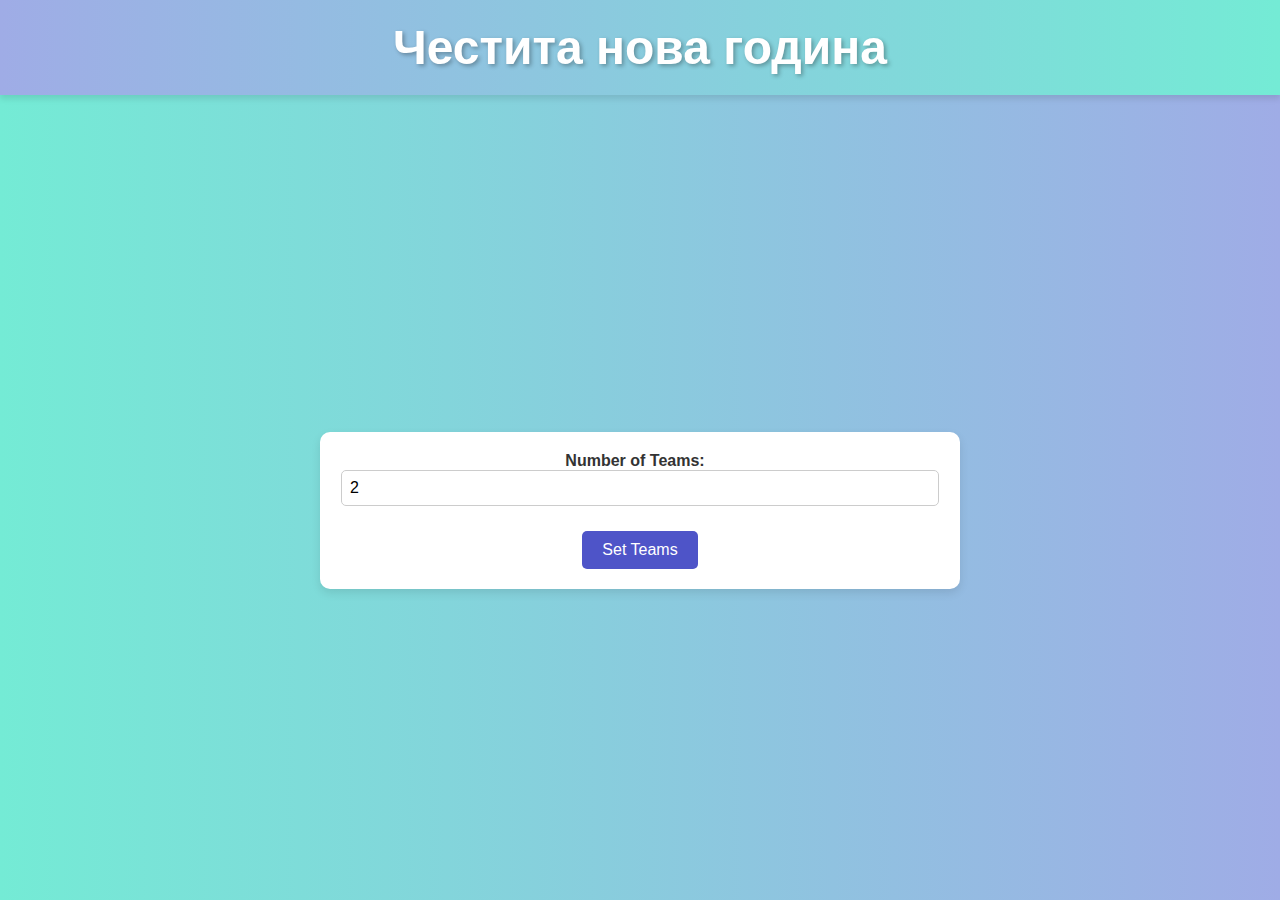
<file: index.html>
<!DOCTYPE html>
<html lang="en">
<head>
    <meta charset="UTF-8">
    <meta name="viewport" content="width=device-width, initial-scale=1.0">
    <title>Най-добрата игра</title>
    <link rel="stylesheet" href="styles.css">
</head>
<body>
    <header>
        <h1>Честита нова година</h1>
    </header>
    
    <div class="container">
        <!-- Setup Teams Section -->
        <div id="setup-teams">
            <label for="team-count">Number of Teams:</label>
            <input type="number" id="team-count" min="1" max="10" value="2">
            <button id="set-teams">Set Teams</button>
        </div>
        <div id="team-forms"></div>
        <div id="team-names" class="hidden"></div>

        <!-- Word Input Section -->
        <div id="word-input-section" class="hidden">
            <div id="current-player"></div>
            <form id="word-input-form">
                <label>Animal: <input type="text" id="animal"></label><br>
                <label>Profession: <input type="text" id="profession"></label><br>
                <label>Famous Person: <input type="text" id="famousPerson"></label><br>
                <label>Object: <input type="text" id="object"></label><br>
                <button type="submit">Submit</button>
            </form>
        </div>

        <!-- Continue Button -->
        <div id="continue-section" class="hidden">
            <button id="continue">Continue</button>
        </div>
    </div>
    <script src="script.js"></script>
</body>
</html>
</file>
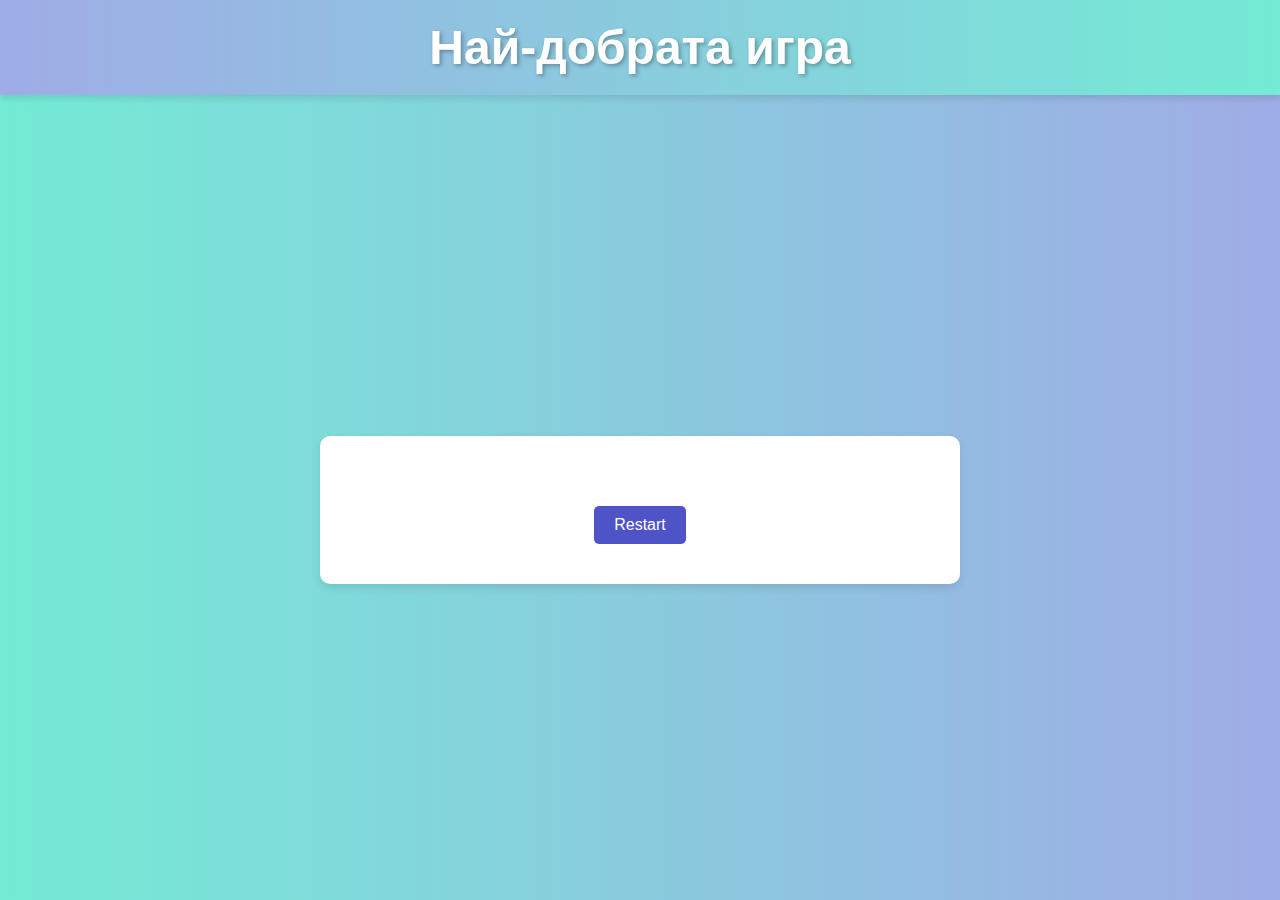
<file: game.html>
<!DOCTYPE html>
<html lang="en">
<head>
    <meta charset="UTF-8">
    <meta name="viewport" content="width=device-width, initial-scale=1.0">
    <title>Game</title>
    <link rel="stylesheet" href="styles.css">
</head>
<body>
    <header>
        <h1>Най-добрата игра</h1>
    </header>
    <div class="container">
        <div id="round-section">
            <p>Round: <span id="current-round">1</span></p>
            <p id="turn-info"></p>
            <p>Time left: <span id="timer">60</span>s</p>
            <div id="current-word"></div>
            <button id="correct">Correct</button>
            <button id="skip">Skip</button>
            <button id="start-next-team" class="hidden">Start Next Team</button>
        </div>
        <div id="results" class="hidden">
            <div id="scores"></div>
            <button id="restart">Restart</button>
        </div>
    </div>
    <script src="game.js"></script>
</body>
</html>
</file>
<file: styles.css>
/* Общи стилове */
body {
    font-family: 'Arial', sans-serif;
    background: linear-gradient(to right, #74ebd5, #9face6);
    color: #333;
    margin: 0;
    padding: 0;
    display: flex;
    justify-content: center;
    align-items: center;
    min-height: 100vh;
}

/* Контейнер */
.container {
    background: #ffffff;
    border-radius: 10px;
    box-shadow: 0 4px 10px rgba(0, 0, 0, 0.1);
    max-width: 600px;
    width: 100%;
    padding: 20px;
    text-align: center;
    overflow: hidden;
}

/* Общи стилове */
body {
    font-family: 'Arial', sans-serif;
    background: linear-gradient(to right, #74ebd5, #9face6);
    color: #333;
    margin: 0;
    padding: 0;
    display: flex;
    flex-direction: column;
    align-items: center;
}

/* Центриране на заглавието */
header {
    text-align: center;
    width: 100%;
    margin: 0;
    padding: 20px 0;
    background: linear-gradient(to right, #9face6, #74ebd5);
    color: white;
    box-shadow: 0px 4px 6px rgba(0, 0, 0, 0.1);
    z-index: 1;
    position: fixed;
    top: 0;
}

h1 {
    font-size: 3rem;
    margin: 0;
    text-shadow: 2px 2px 4px rgba(0, 0, 0, 0.3);
}

/* Контейнер за останалото съдържание */
.container {
    margin-top: 120px; /* Добавено разстояние, за да бъде под заглавието */
    background: #ffffff;
    border-radius: 10px;
    box-shadow: 0 4px 10px rgba(0, 0, 0, 0.1);
    max-width: 600px;
    width: 100%;
    padding: 20px;
    text-align: center;
    overflow: hidden;
}


/* Общи стилове за формуляри */
label {
    font-weight: bold;
    margin-right: 10px;
}

input[type="text"],
input[type="number"] {
    border: 1px solid #ccc;
    border-radius: 5px;
    padding: 8px;
    font-size: 1rem;
    width: calc(100% - 20px);
    margin-bottom: 15px;
}

input:focus {
    border-color: #4e54c8;
    outline: none;
}

/* Бутоните */
button {
    background-color: #4e54c8;
    color: #fff;
    border: none;
    border-radius: 5px;
    padding: 10px 20px;
    font-size: 1rem;
    cursor: pointer;
    margin-top: 10px;
    transition: background-color 0.3s;
}

button:hover {
    background-color: #6a63d3;
}

button:disabled {
    background-color: #ccc;
    cursor: not-allowed;
}

/* Скрити елементи */
.hidden {
    display: none;
}

/* Рунд секция */
#round-section {
    background: #f8f9fa;
    border: 1px solid #e2e3e5;
    padding: 20px;
    border-radius: 10px;
    margin-top: 20px;
}

#turn-info {
    font-size: 1.2rem;
    color: #333;
    margin-bottom: 15px;
}

#timer {
    font-size: 2rem;
    font-weight: bold;
    color: #e63946;
    margin-bottom: 20px;
}

#current-word {
    font-size: 1.5rem;
    font-weight: bold;
    color: #4e54c8;
    margin-bottom: 20px;
}

/* Секция за резултати */
#results {
    padding: 20px;
}

#scores {
    margin-bottom: 20px;
}

#scores p {
    font-size: 1.2rem;
    color: #333;
}

/* Бутон "Start Next Team" */
button#start-next-team {
    background-color: #00bfa5;
    color: #fff;
    margin-top: 20px;
}

/* Медийни заявки за мобилни устройства */
@media (max-width: 600px) {
    body {
        padding: 10px;
    }

    .container {
        padding: 15px;
    }

    h1 {
        font-size: 2rem;
    }

    button {
        font-size: 0.9rem;
    }

    #timer {
        font-size: 1.5rem;
    }

    #current-word {
        font-size: 1.2rem;
    }
}

/* Общи стилове за всички устройства */
body {
    font-family: Arial, sans-serif;
    background-color: #f0f0f0;
    margin: 0;
    padding: 0;
}

/* Промени за мобилни устройства (екран по-малък от 768px) */
@media screen and (max-width: 768px) {
    body {
        background-color: #e0f7fa; /* Променен фон за мобилни устройства */
    }

    header h1 {
        font-size: 24px; /* По-малък шрифт за заглавието */
        text-align: center; /* Центриране на заглавието */
    }

    .container {
        padding: 10px; /* Намаляване на вътрешния отстъп */
    }

    .team-form {
        margin-bottom: 15px; /* Увеличаване на разстоянието между формите */
    }

    button {
        font-size: 16px; /* По-голям текст за бутоните */
        width: 100%; /* Бутоните да заемат цялата ширина */
    }
}
</file>
